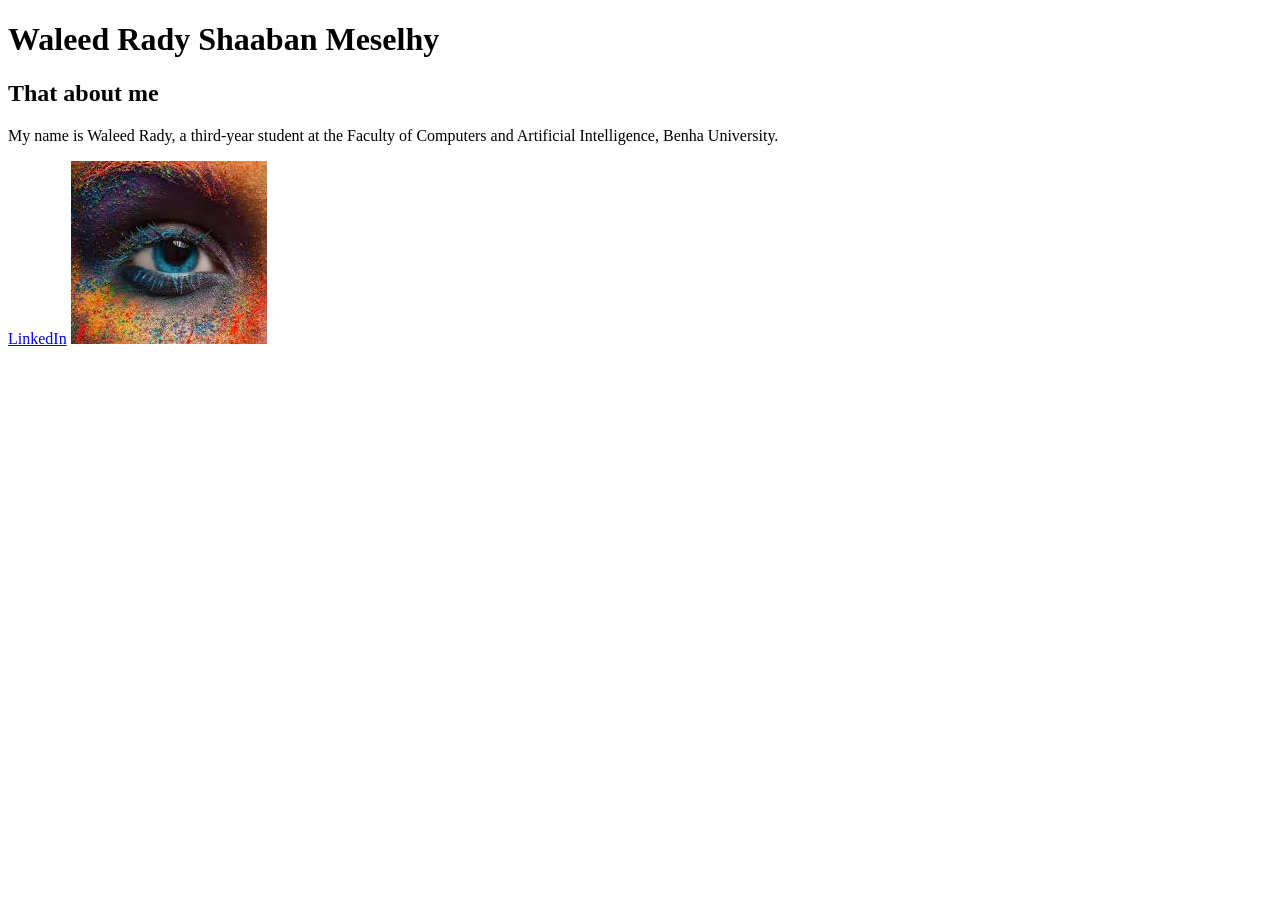
<file: walid.html>
<!doctype html>
<html lang="en">
<head>
   
    <title>front</title>
</head>

<body>
    <h1>Waleed Rady Shaaban Meselhy</h1>

    <h2>That about me</h2>

    <p>
        My name is Waleed Rady, a third-year student at the Faculty of
        Computers and Artificial Intelligence, Benha University.
    </p>

    <a href="https://www.linkedin.com/in/waleed-rady-8158713a9?utm_source=share&utm_campaign=share_via&utm_content=profile&utm_medium=android_app" target="_blank">LinkedIn</a>

    <img src="[data-uri]"
alt="image eye" />
</body>
</html>
</file>
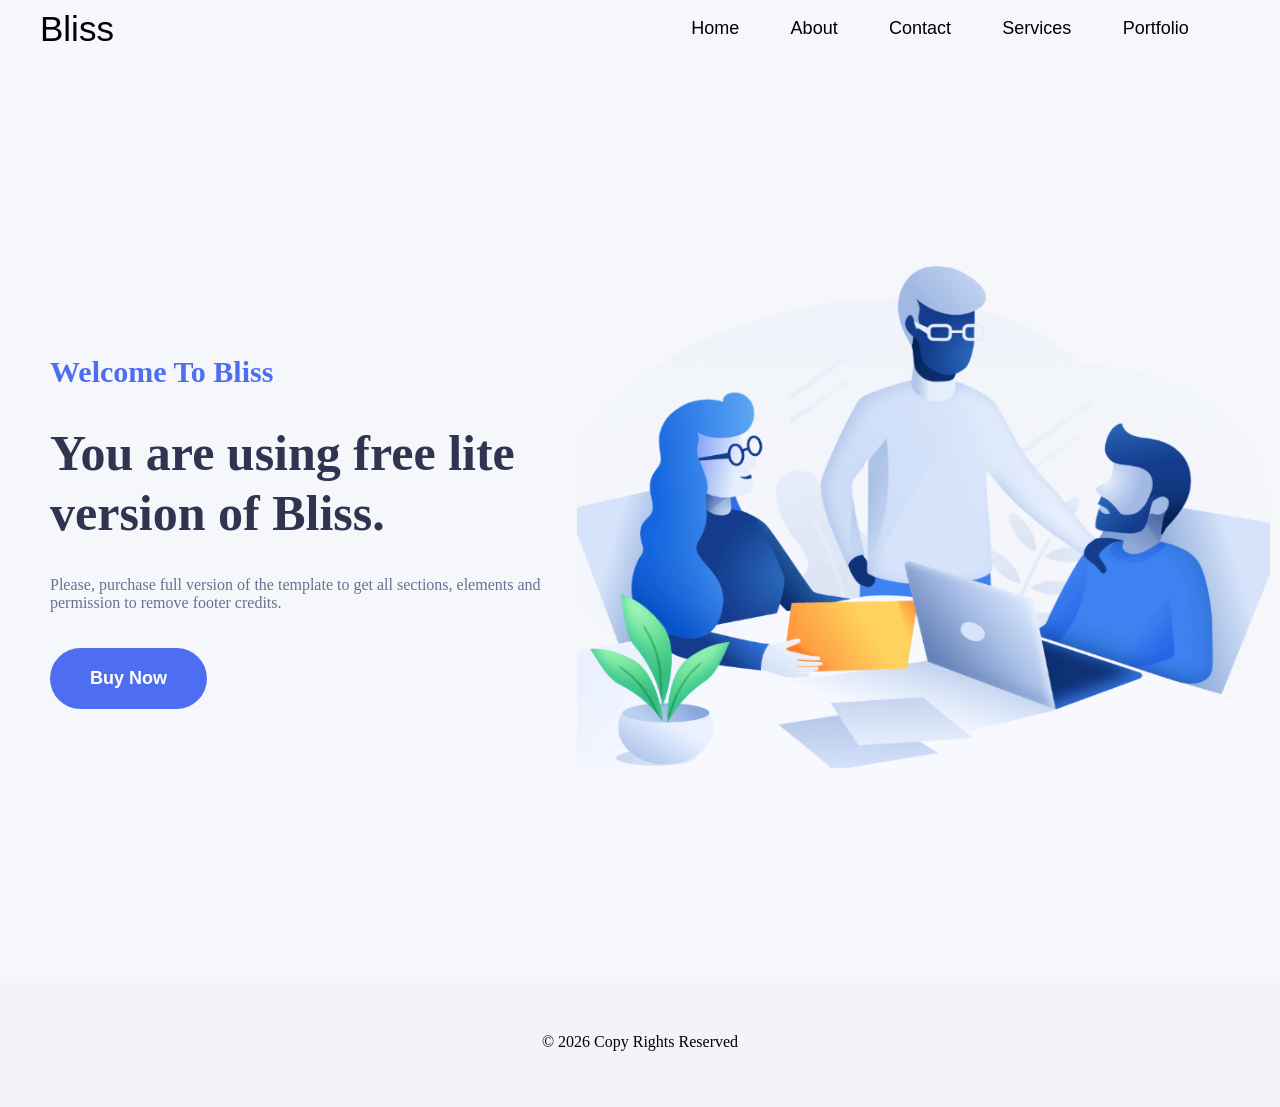
<file: pages/old-native.html>
<!DOCTYPE html>
<html lang="en">
<head>
    <title>Profile</title>


     <!-- external style -->
    <link rel="stylesheet"  href="../css/style-old.css" />
    <link rel="stylesheet"  href="../css/media-old.css" />


     <!-- internal style -->
    <style>

        /* 
            !important
            ->>> inline style >>>
            ->>> internal style , external style >>>
            1- id
            2- class
            3 tag
        */

        /* h1{
            color:blue !important;
        }
        */

        /* #text-gray{
            color: gray;
        }

        

        .text-green{
            color: green;
        } */

    </style>

   

     
</head>
<body>

    <!-- <nav class="navbar">

        <div class="logo">Bliss</div>

        <ul class="nav-links">
            <li><a href="#">Home</a></li>
            <li><a href="#">About</a></li>
            <li><a href="#">Contact</a></li>
            <li><a href="#">Services</a></li>
            <li><a href="#">Portfolio</a></li>
        </ul>

    </nav> -->







    <!-- display ->   inline , block -->

    <!-- <h1>hello</h1>
    <p>welcome</p> -->
    <!-- <button>ok</button> -->
    <!-- <a href="">youtube</a>
    <a href="">youtube</a>
    <a href="">youtube</a> -->


    <!-- <div class="div1">div1</div><div class="div2">div2</div><div class="div3">div3</div><div class="div4">div4</div>


    <textarea name="" id="" rows="5" cols="40" placeholder="enter your comment"></textarea>
 -->


    <!-- <h1 id="manar" style="color: gray;">Hello1</h1> -->

    <!-- CSS => Cascade Style Sheets -->
    <!-- 
        1- inline style
        2- internal style
        3- external style
    -->














    <!-- hello  -->
     <!-- SEO => Search Engine Optimization -->

     <!-- inline style -->
    <!-- <h1 style="color: blue;">Welcome</h1> -->

  

    <!-- <h1>Hello3</h1>
    <h1>Hello4</h1>
    <h1>Hello5</h1>
    <h1>Hello6</h1>
    <h1>Hello7</h1> -->
    
    
    
    
    
    <!-- <h2>Welcome</h2>
    <h3>Welcome</h3>
    <h4>Welcome</h4>
    <h5>Welcome</h5>
    <h6>Welcome</h6>

   
    
    <p>hello every one</p>

    <a href="https://www.youtube.com/" href="https://www.facebook.com/" target="_blank">youtube</a> -->

    <!-- <img src="https://static.vecteezy.com/system/resources/thumbnails/053/733/179/small/every-detail-of-a-sleek-modern-car-captured-in-close-up-photo.jpg" height="400px" alt="car image" /> -->

    
    <!-- ul undorer list -->
    <!-- <ul>
        <li>HTML</li>
        <li>CSS</li>
        <li>JS</li>
    </ul> -->

    <!-- ol order list -->
    <!-- <ol type="I">
        <li>
             <ul>
                <li>HTML</li>
                <li>CSS</li>
                <li>
                     <ul>
                    <li>HTML</li>
                    <li>CSS</li>
                    <li>JS</li>
                </ul>
                </li>
            </ul>
        </li>
        <li>CSS</li>
        <li>JS</li>
    </ol> -->


    <!-- <form>

        <label for="khattab55">Enter Your name</label>
        <input id="khattab55" type="text" placeholder="enter your name">


        <label for="a7aga">Enter Your email</label>
        <input id="a7aga" type="email" placeholder="enter your email">



        <button type="submit">OK</button>
    </form> -->

    <!-- Semantic Tag (element)   VS Non-Semantic Tag (element) -->
     <!-- SEO                            not SEO -->
    <!-- <header></header>                       <div></div>
    <nav></nav>                             <span></span>
    <main></main>
    <section></section>
    <article></article>
    <footer></footer> -->



    <!-- <div class="parent">
        <div class="child1"> child 1 </div>
        <div class="child2"> child 2 </div>
        <div class="child3"> child 3 </div>
    </div> -->




    <!-- start website -->

    <!-- start navbar -->
    <nav class="navbar">

        <div class="logo">Bliss</div>

        <ul class="nav-links">
            <li><a href="#home">Home</a></li>
            <li><a href="#">About</a></li>
            <li><a href="#">Contact</a></li>
            <li><a href="#">Services</a></li>
            <li><a href="#">Portfolio</a></li>
        </ul>

    </nav>
    <!-- end navbar -->


    <!-- start Bliss -->
    <main id="home" class="main">
        <div class="left-main">
            <h3>Welcome To Bliss</h3>
            <h1>You are using free lite <br/> version of Bliss.</h1>
            <p>Please, purchase full version of the template to get all sections, elements and <br/> permission to remove footer credits.</p>
            <button>Buy Now</button>
        </div>
        <div class="right-main">
            <img src="../images/image.png" alt="Bliss Image">
        </div>
    </main>
    <!-- end Bliss -->




    <!-- start footer -->
    <footer class="footer">
        <p>&copy; 2026 Copy Rights Reserved</p>
    </footer>
    <!-- end footer -->

    
   

</body>
</html>
</file>
<file: css/style-old.css>
body{
    margin: 0px;
    padding: 0px;
}

/* .navbar{
    background-color: whitesmoke;
    padding: 5px 40px
}

.logo{
    font-size: 24px;
    font-weight: bold;
    color: black;
    display: inline-block;
    margin-left: 20px;
}

.nav-links{
    display: inline-block;
    list-style: none;
    width: 80%;
    text-align: right;
}

.nav-links li{
    display: inline-block;
    margin-left: 30px;
}

.nav-links li a{
    text-decoration: none;
    color: black;
}

.nav-links li a:hover{
    color: blue;
    padding-bottom: 5px;
    border-bottom: 1px solid blue;
} */







/* div{
    width: 25%;
    height: 100px;
    display: inline-block;
}

.div1{
    background-color: red;
}
.div2{
    background-color: blue;
}
.div3{
    background-color: green;
}
.div4{
    background-color: yellow;
} */





/* .parent{
    height: 100vh;
    background-color: lightgray;

    display: flex;
    flex-direction: column;
    justify-content: space-evenly;

    align-items: center;


} */

/* 
.child1{

    height: 200px;
    width: 200px;
    background-color: blue;
}
.child2{

    height: 200px;
    width: 200px;
    background-color: green;
}
.child3{

    height: 200px;
    width: 200px;
    background-color: yellow;
} */




/* start navbar */
.navbar{
    background-color: #F6F7FB;
    display: flex;
    justify-content: space-between;
    align-items: center;
    padding: 0px 40px;
    font-size: 18px;
    font-family: sans-serif;
}

.logo{
    font-size: 35px;
    width: 25%;
}

.nav-links{
    list-style: none;
    display: flex;
    justify-content: space-evenly;
    width: 50%;
}

.nav-links li a{
    text-decoration: none;
    color: black;

    transition: all .5s;
}


.nav-links li a:hover{
    color: blue;
    padding-bottom: 7px;
    border-bottom: 2px solid blue;
}
/* end navbar */

/* start Bliss */
.main{
    height: 100vh;
    padding: 10px;
    display: flex;
    justify-content: space-between;
    align-items: center;
    background-color: #F6F7FB;
}

.left-main{
    width: 40%;
    padding-left: 40px;

}

.left-main h3{
    color: #4E6EF1;
    font-weight: bold;
    font-size: 30px;
}

.left-main h1{
    color: #313450;
    font-weight: bolder;
    font-size: 50px;
    line-height: 60px;
}

.left-main p{
    color: #6b6f92;
}

.left-main button{
    background-color: #4E6EF1;
    color: white;
    padding: 20px 40px;
    font-size: 18px;
    font-weight: bold;
    border: none;
    border-radius: 40px;
    margin-top: 20px;
    transition: all .5s;
}

.left-main button:hover{
    cursor: pointer;
    background-color: #2949c7;
}

.right-main{
    padding-top: 40px;
    width: 55%;
    overflow: hidden;
}

.right-main img{
    width: 100%;
    transform: scaleX(1.3) scaleY(1.2);
}
/* end Bliss */


/* start footer */
.footer{
    text-align: center;
    background-color: #F2F4F9;
    padding: 40px 0px;
}
/* end footer */




/* .parent{
    background-color: lightblue;
    height: 500px;

    position: relative;
}

.child{
    background-color: green;
    height: 200px;
    width: 200px;

    position: sticky;
    top: 10%;
    right: 20%;
    left: 20%;
} */
</file>
<file: css/media-old.css>
/* Extra small devices (phones, 600px and down) */
@media only screen and (max-width: 600px) {

    .navbar{
        flex-direction: column;
        font-size: 30px;
        padding-top: 15px;
    }

    .logo{
        width: 100%;
        font-size: 2em; /*80px*/
        text-align: center;
    }

    .nav-links{
        width: 100%;
        flex-direction: column;
        justify-content: center;
        align-items: center;
        font-size: 1.5em; /*60px*/
    }

    .nav-links li{
        margin-top: 10px;
    }

    .main{
        flex-direction: column;
        font-size: 40px;
        height: 100%;
    }

    .left-main{
        width: 100%;
        font-size: 1.5em;
    }

    .left-main button{
        font-size: .5em;
    }

    .right-main{
        padding-top: 40px;
        width: 100%;
        height: 100%;
    }

    .right-main img{
        width: 100%;
        transform: scaleX(1.3) scaleY(1.2);
    }

    .footer{
        text-align: center;
        background-color: #F2F4F9;
        padding: 40px 0px;
        font-size: 40px;
    }
    

}

/* Extra small devices (phones, 600px and down) */
@media only screen and (max-width: 200px) {

    .navbar{
        flex-direction: column;
        font-size: 15px;
        padding-top: 15px;
    }

    .logo{
        width: 100%;
        font-size: 2em; /*80px*/
        text-align: center;
    }

    .nav-links{
        width: 100%;
        flex-direction: column;
        justify-content: center;
        align-items: center;
        font-size: 1.5em; /*60px*/
    }

    .nav-links li{
        margin-top: 10px;
    }

    .main{
        flex-direction: column;
        font-size: 15px;
        height: 100%;
    }

    .left-main{
        width: 100%;
        font-size: 1.5em;
    }

    .left-main button{
        font-size: .5em;
    }

    .right-main{
        padding-top: 40px;
        width: 100%;
        height: 100%;
    }

    .right-main img{
        width: 100%;
        transform: scaleX(1.3) scaleY(1.2);
    }

    .footer{
        text-align: center;
        background-color: #F2F4F9;
        padding: 40px 0px;
        font-size: 15px;
    }
    

}
</file>
